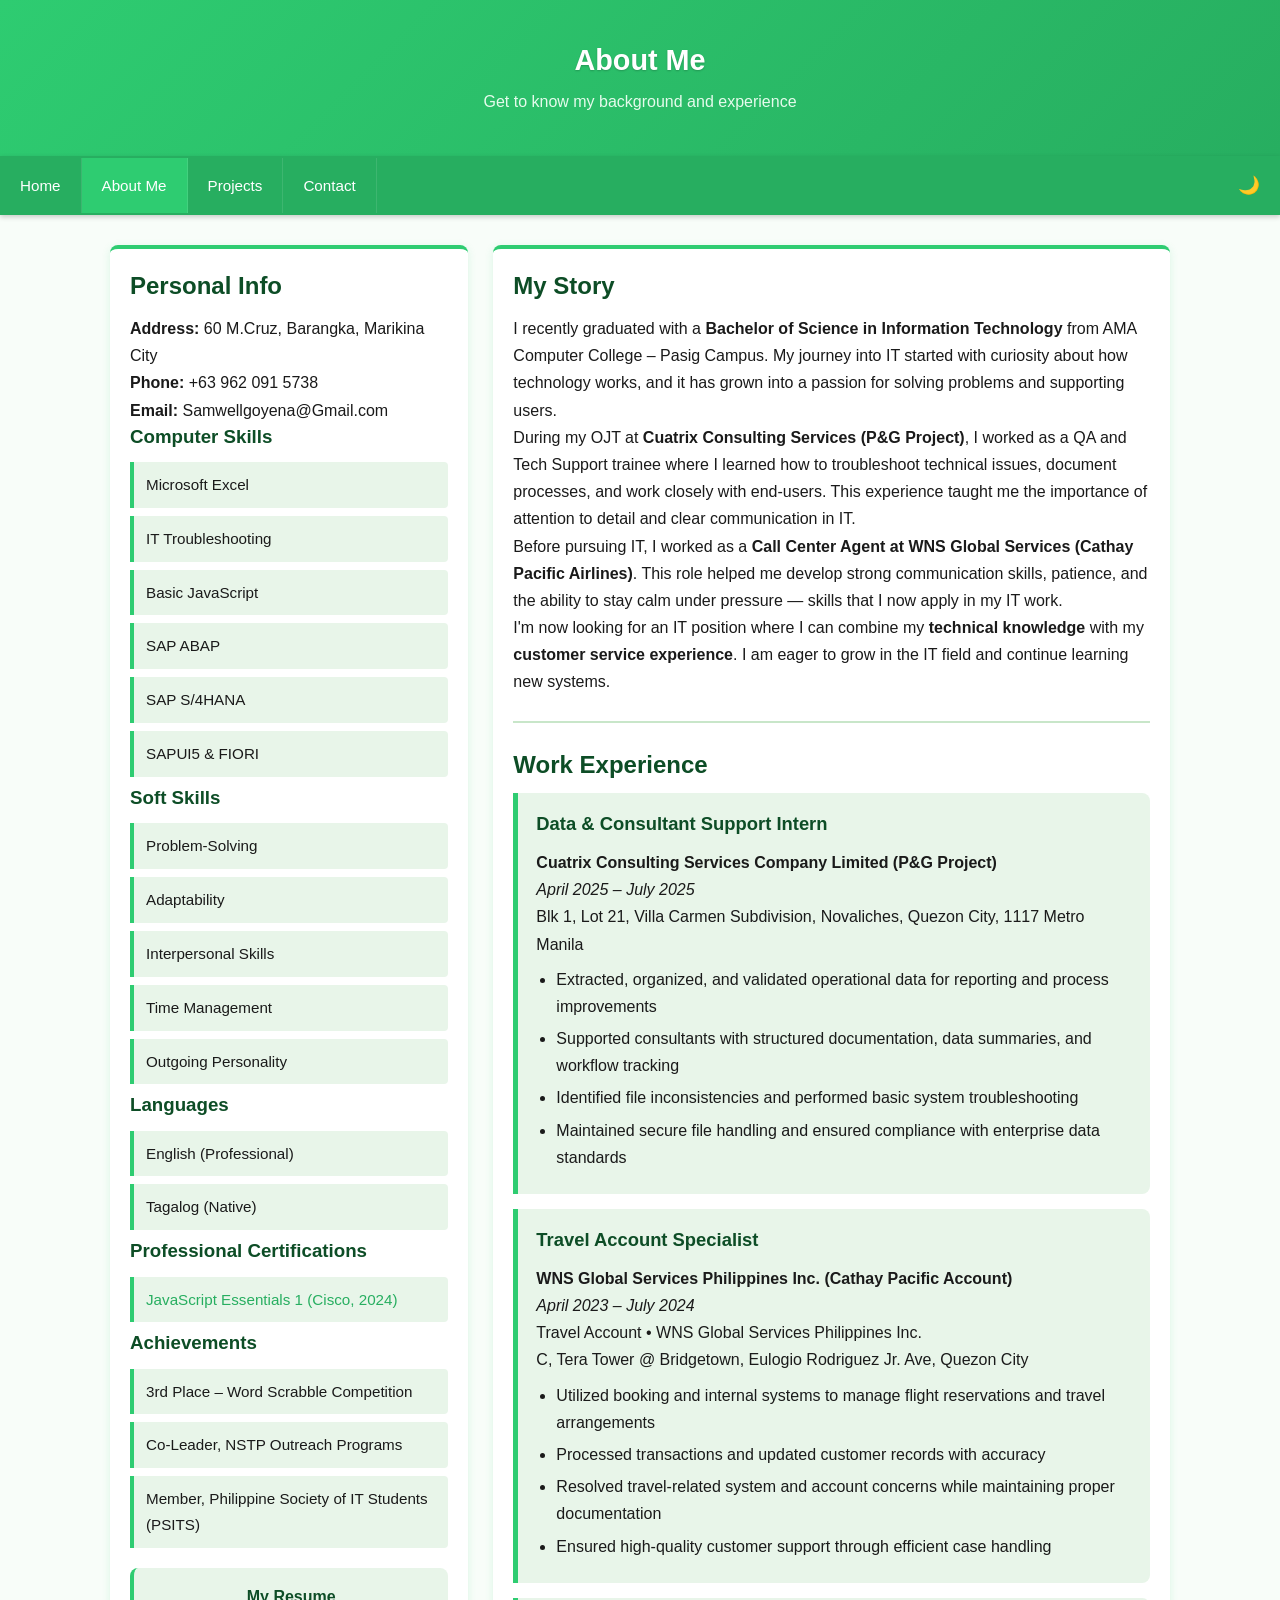
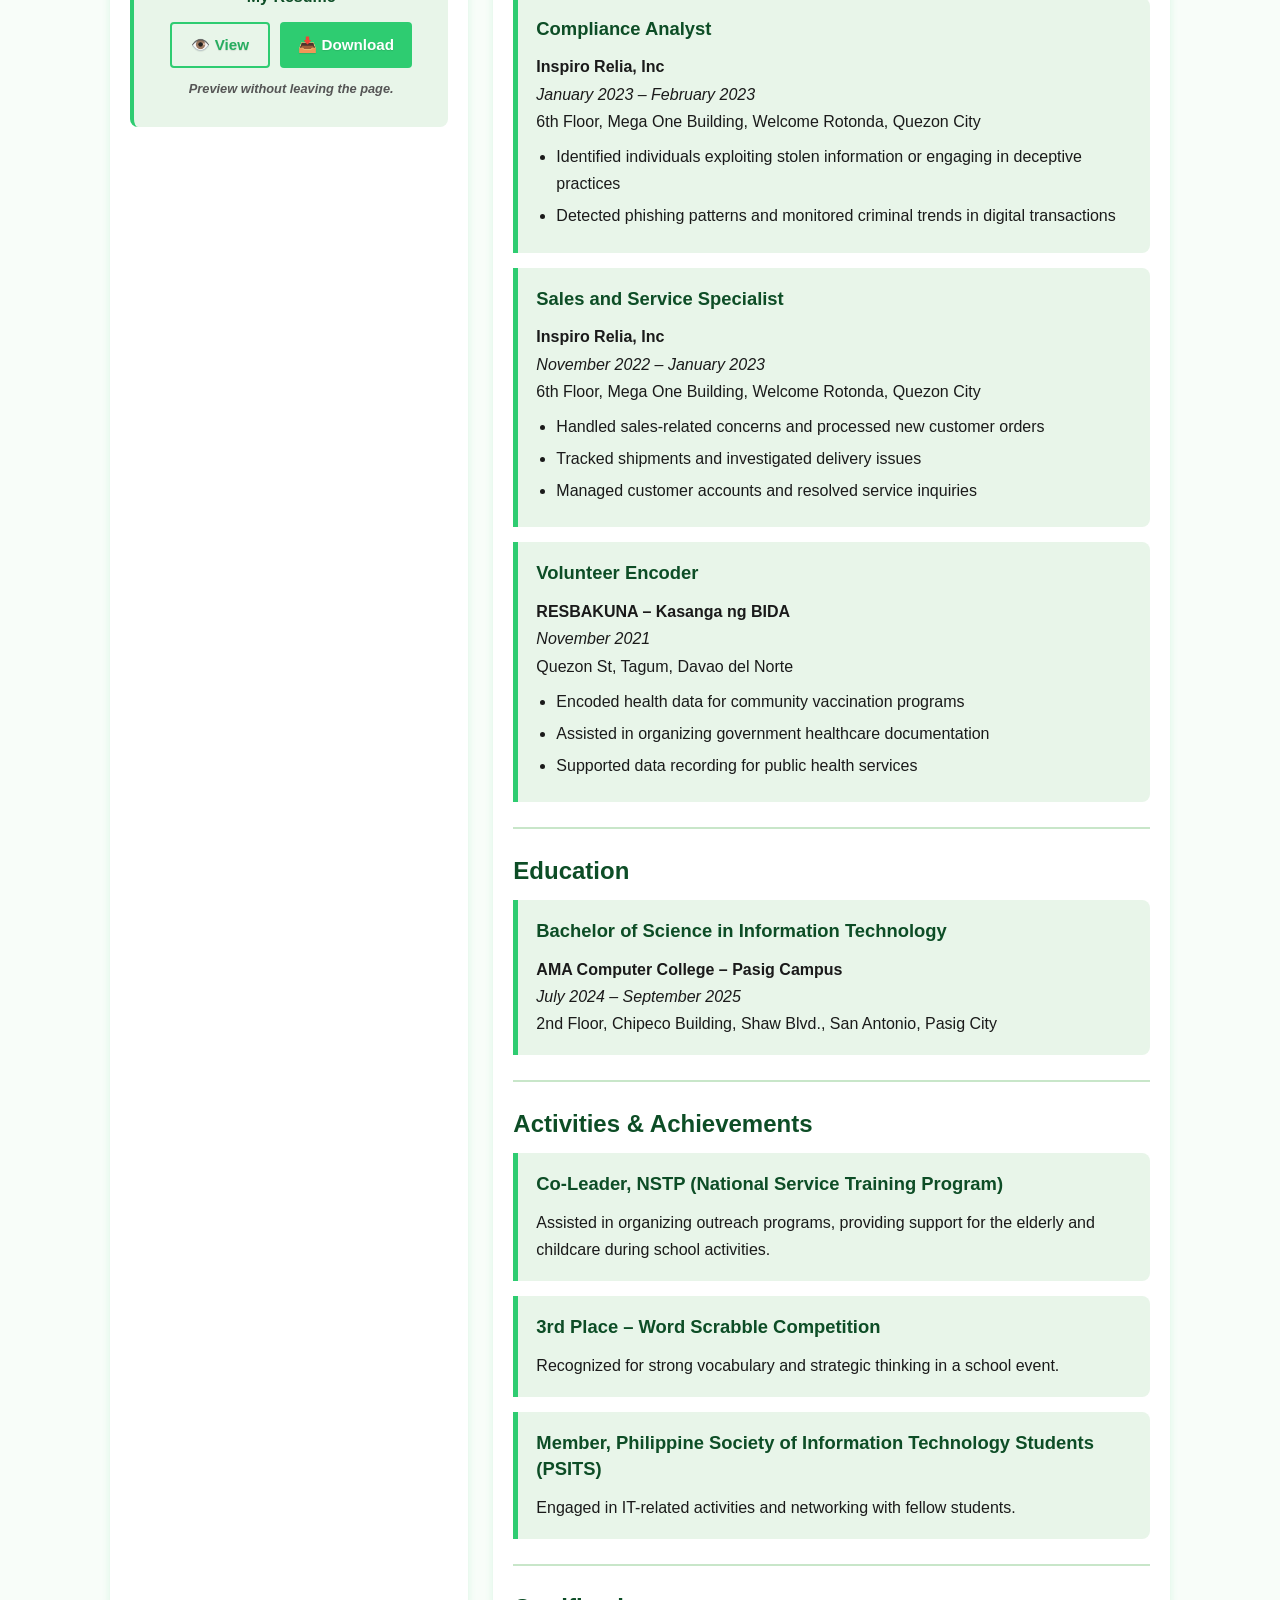
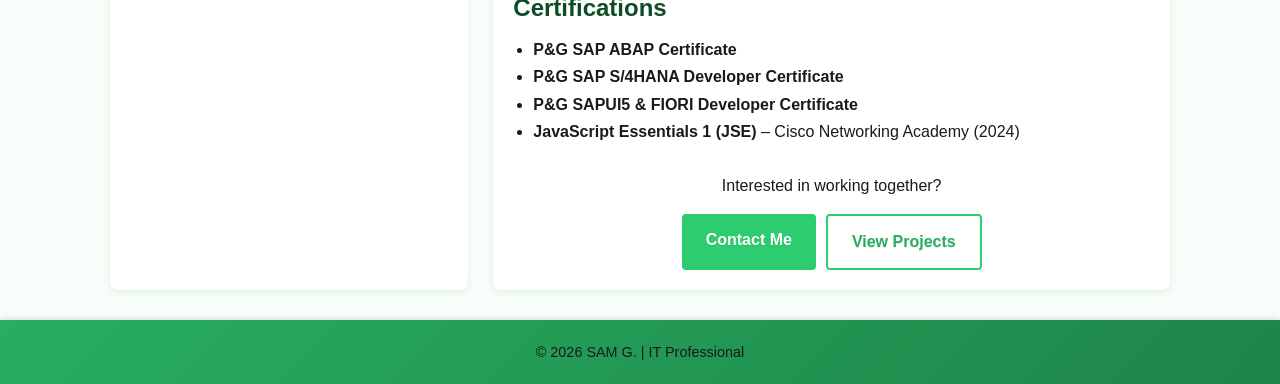
<file: about_me.html>
<!DOCTYPE html>
<html lang="en">
<head>
    <meta charset="UTF-8">
    <meta name="viewport" content="width=device-width, initial-scale=1.0">
    <title>About Me - SAM G.</title>
    <link rel="stylesheet" href="css/style.css">
    <link rel="icon" type="image/x-icon" href="images/icon/JJK.ico">
</head>
<body>
    <!-- Scroll to Top Button -->
    <button onclick="topFunction()" id="myBtn" title="Go to top">↑</button>

    <!-- Header -->
    <div class="header">
        <h1>About Me</h1>
        <p>Get to know my background and experience</p>
    </div>

    <!-- Navigation -->
    <div class="navbar">
        <a href="index.html">Home</a>
        <a href="about_me.html" class="active">About Me</a>
        <a href="project_me.html">Projects</a>
        <a href="contact_me.html">Contact</a>
        <a href="#" onclick="toggleDarkMode()" class="dark-toggle" style="cursor:pointer; margin-left:auto;">🌙</a>
    </div>

    <!-- Main Layout -->
    <div class="row">
        <!-- Sidebar -->
        <div class="side">
            <h2>Personal Info</h2>
            <p><strong>Address:</strong> 60 M.Cruz, Barangka, Marikina City</p>
            <p><strong>Phone:</strong> +63 962 091 5738</p>
            <p><strong>Email:</strong> Samwellgoyena@Gmail.com</p>

            <h3>Computer Skills</h3>
            <ul>
                <li>Microsoft Excel</li>
                <li>IT Troubleshooting</li>
                <li>Basic JavaScript</li>
                <li>SAP ABAP</li>
                <li>SAP S/4HANA</li>
                <li>SAPUI5 & FIORI</li>
            </ul>

            <h3>Soft Skills</h3>
            <ul>
                <li>Problem-Solving</li>
                <li>Adaptability</li>
                <li>Interpersonal Skills</li>
                <li>Time Management</li>
                <li>Outgoing Personality</li>
            </ul>

            <h3>Languages</h3>
            <ul>
                <li>English (Professional)</li>
                <li>Tagalog (Native)</li>
            </ul>

            <!-- Professional Certifications -->
            <h3>Professional Certifications</h3>
            <ul>
                <li>
                    <a href="assets/certificates/JSE-Cert.pdf" target="_blank" class="cert-link">
                        JavaScript Essentials 1 (Cisco, 2024)
                    </a>
                </li>
            </ul>

            <!-- Achievements -->
            <h3>Achievements</h3>
            <ul>
                <li>3rd Place – Word Scrabble Competition</li>
                <li>Co-Leader, NSTP Outreach Programs</li>
                <li>Member, Philippine Society of IT Students (PSITS)</li>
            </ul>

            <!-- Resume Section -->
            <div class="resume-section">
                <p>My Resume</p>
                <div class="resume-buttons">
                    <button onclick="openResumeModal()" class="btn btn-outline">👁️ View</button>
                    <a href="assets/Resume-Goyena.pdf" download="Samantha-Goyena-IT-Resume.pdf" class="btn">📥 Download</a>
                </div>
                <p class="file-info"><em>Preview without leaving the page.</em></p>
            </div>
        </div>
        <!-- END Sidebar -->

        <!-- Main Content -->
        <div class="main">
            <h2>My Story</h2>
            <p>I recently graduated with a <strong>Bachelor of Science in Information Technology</strong> from AMA Computer College – Pasig Campus. My journey into IT started with curiosity about how technology works, and it has grown into a passion for solving problems and supporting users.</p>
            <p>During my OJT at <strong>Cuatrix Consulting Services (P&G Project)</strong>, I worked as a QA and Tech Support trainee where I learned how to troubleshoot technical issues, document processes, and work closely with end-users. This experience taught me the importance of attention to detail and clear communication in IT.</p>
            <p>Before pursuing IT, I worked as a <strong>Call Center Agent at WNS Global Services (Cathay Pacific Airlines)</strong>. This role helped me develop strong communication skills, patience, and the ability to stay calm under pressure — skills that I now apply in my IT work.</p>
            <p>I'm now looking for an IT position where I can combine my <strong>technical knowledge</strong> with my <strong>customer service experience</strong>. I am eager to grow in the IT field and continue learning new systems.</p>
            <hr>

            <h2>Work Experience</h2>

            <div class="experience-item">
                <h3>Data & Consultant Support Intern</h3>
                <p><strong>Cuatrix Consulting Services Company Limited (P&G Project)</strong></p>
                <p><em>April 2025 – July 2025</em><br>
                Blk 1, Lot 21, Villa Carmen Subdivision, Novaliches, Quezon City, 1117 Metro Manila</p>
                <ul>
                    <li>Extracted, organized, and validated operational data for reporting and process improvements</li>
                    <li>Supported consultants with structured documentation, data summaries, and workflow tracking</li>
                    <li>Identified file inconsistencies and performed basic system troubleshooting</li>
                    <li>Maintained secure file handling and ensured compliance with enterprise data standards</li>
                </ul>
            </div>

            <div class="experience-item">
                <h3>Travel Account Specialist</h3>
                <p><strong>WNS Global Services Philippines Inc. (Cathay Pacific Account)</strong></p>
                <p><em>April 2023 – July 2024</em><br>
                Travel Account • WNS Global Services Philippines Inc.<br>
                C, Tera Tower @ Bridgetown, Eulogio Rodriguez Jr. Ave, Quezon City</p>
                <ul>
                    <li>Utilized booking and internal systems to manage flight reservations and travel arrangements</li>
                    <li>Processed transactions and updated customer records with accuracy</li>
                    <li>Resolved travel-related system and account concerns while maintaining proper documentation</li>
                    <li>Ensured high-quality customer support through efficient case handling</li>
                </ul>
            </div>

            <div class="experience-item">
                <h3>Compliance Analyst</h3>
                <p><strong>Inspiro Relia, Inc</strong></p>
                <p><em>January 2023 – February 2023</em><br>
                6th Floor, Mega One Building, Welcome Rotonda, Quezon City</p>
                <ul>
                    <li>Identified individuals exploiting stolen information or engaging in deceptive practices</li>
                    <li>Detected phishing patterns and monitored criminal trends in digital transactions</li>
                </ul>
            </div>

            <div class="experience-item">
                <h3>Sales and Service Specialist</h3>
                <p><strong>Inspiro Relia, Inc</strong></p>
                <p><em>November 2022 – January 2023</em><br>
                6th Floor, Mega One Building, Welcome Rotonda, Quezon City</p>
                <ul>
                    <li>Handled sales-related concerns and processed new customer orders</li>
                    <li>Tracked shipments and investigated delivery issues</li>
                    <li>Managed customer accounts and resolved service inquiries</li>
                </ul>
            </div>

            <div class="experience-item">
                <h3>Volunteer Encoder</h3>
                <p><strong>RESBAKUNA – Kasanga ng BIDA</strong></p>
                <p><em>November 2021</em><br>
                Quezon St, Tagum, Davao del Norte</p>
                <ul>
                    <li>Encoded health data for community vaccination programs</li>
                    <li>Assisted in organizing government healthcare documentation</li>
                    <li>Supported data recording for public health services</li>
                </ul>
            </div>

            <hr>

            <h2>Education</h2>
            <div class="experience-item">
                <h3>Bachelor of Science in Information Technology</h3>
                <p><strong>AMA Computer College – Pasig Campus</strong></p>
                <p><em>July 2024 – September 2025</em></p>
                <p>2nd Floor, Chipeco Building, Shaw Blvd., San Antonio, Pasig City</p>
            </div>
            <hr>

            <h2>Activities & Achievements</h2>
            <div class="experience-item">
                <h3>Co-Leader, NSTP (National Service Training Program)</h3>
                <p>Assisted in organizing outreach programs, providing support for the elderly and childcare during school activities.</p>
            </div>
            <div class="experience-item">
                <h3>3rd Place – Word Scrabble Competition</h3>
                <p>Recognized for strong vocabulary and strategic thinking in a school event.</p>
            </div>
            <div class="experience-item">
                <h3>Member, Philippine Society of Information Technology Students (PSITS)</h3>
                <p>Engaged in IT-related activities and networking with fellow students.</p>
            </div>
            <hr>

            <h2>Certifications</h2>
            <ul style="list-style: disc; margin-left: 20px;">
                <li><strong>P&G SAP ABAP Certificate</strong></li>
                <li><strong>P&G SAP S/4HANA Developer Certificate</strong></li>
                <li><strong>P&G SAPUI5 & FIORI Developer Certificate</strong></li>
                <li><strong>JavaScript Essentials 1 (JSE)</strong> – Cisco Networking Academy (2024)</li>
            </ul>
            <br>

            <!-- Call to Action -->
            <div style="text-align: center;">
                <p>Interested in working together?</p>
                <div style="margin-top: 15px; display:flex; gap:10px; justify-content:center; flex-wrap:wrap;">
                    <a href="contact_me.html" class="btn">Contact Me</a>
                    <!-- FIXED: Use btn-outline for readable color -->
                    <a href="project_me.html" class="btn btn-outline">View Projects</a>
                </div>
            </div>
        </div>
        <!-- END Main Content -->
    </div>
    <!-- END .row -->

    <!-- Footer -->
    <div class="footer">
        <p>&copy; 2026 SAM G. | IT Professional</p>
    </div>

    <!-- ✅ RESUME MODAL (Placed HERE - at end of body, BEFORE script) -->
    <div id="resumeModal" class="modal-overlay" style="display: none;">
        <div class="modal-content" style="max-width: 900px; padding: 20px;">
            <span class="close-modal" onclick="closeResumeModal()">&times;</span>
            <h3 style="text-align: center; margin-bottom: 15px;">📄 My Resume</h3>
            <div style="text-align: center;">
                <img src="images/Resume_Preview.jpg" alt="Resume Preview" 
                     style="max-width: 100%; height: auto; border-radius: 8px; box-shadow: 0 4px 12px rgba(0,0,0,0.15);">
            </div>
            <div style="text-align: center; margin-top: 20px;">
                <a href="assets/Resume-Goyena.pdf" download="Samantha-Goyena-IT-Resume.pdf" class="btn">📥 Download Full PDF</a>
            </div>
            <p style="text-align: center; font-size: 0.85rem; color: var(--text-muted); margin-top: 15px;">
                Click X or outside to close
            </p>
        </div>
    </div>

    <script src="js/script.js"></script>
</body>
</html>
</file>
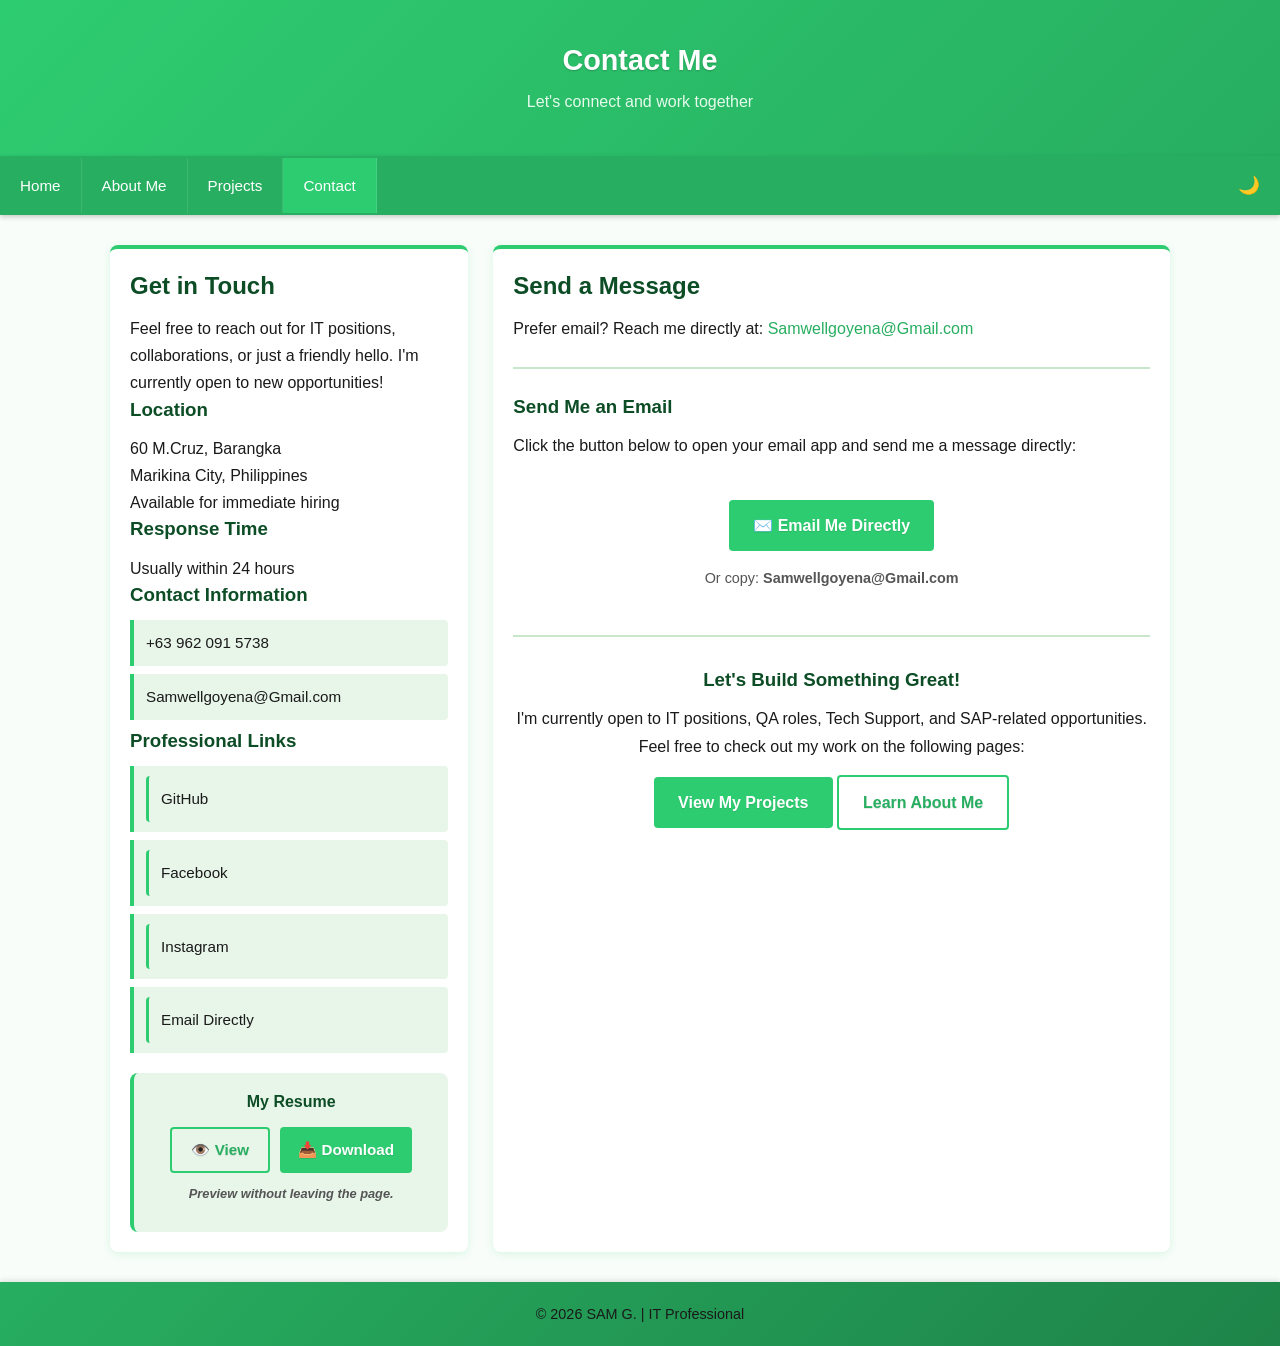
<file: contact_me.html>
<!DOCTYPE html>
<html lang="en">
<head>
    <meta charset="UTF-8">
    <meta name="viewport" content="width=device-width, initial-scale=1.0">
    <title>Contact - SAM G.</title>
    <link rel="stylesheet" href="css/style.css">
    <link rel="icon" type="image/x-icon" href="images/icon/JJK.ico">
</head>
<body>

    <!-- Scroll to Top Button -->
    <button onclick="topFunction()" id="myBtn" title="Go to top">↑</button>

    <!-- Header -->
    <div class="header">
        <h1>Contact Me</h1>
        <p>Let's connect and work together</p>
    </div>

    <!-- Navigation -->
    <div class="navbar">
        <a href="index.html">Home</a>
        <a href="about_me.html">About Me</a>
        <a href="project_me.html">Projects</a>
        <a href="contact_me.html" class="active">Contact</a>
        <a href="#" onclick="toggleDarkMode()" class="dark-toggle" style="cursor:pointer; margin-left:auto;">🌙</a>
    </div>

    <!-- Main Layout -->
    <div class="row">
        <!-- Sidebar -->
        <div class="side">
            <h2>Get in Touch</h2>
            <p>Feel free to reach out for IT positions, collaborations, or just a friendly hello. I'm currently open to new opportunities!</p>
            
            <h3>Location</h3>
            <p>60 M.Cruz, Barangka</p>
            <p>Marikina City, Philippines</p>
            <p>Available for immediate hiring</p>
            
            <h3>Response Time</h3>
            <p>Usually within 24 hours</p>
            
            <h3>Contact Information</h3>
            <ul>
                <li>+63 962 091 5738</li>
                <li>Samwellgoyena@Gmail.com</li>
            </ul>

            <h3>Professional Links</h3>
            <ul class="social-links">
                <li><a href="https://github.com/Gosille" target="_blank">GitHub</a></li>
                <li><a href="https://www.facebook.com/share/1AXnT1t5xv/" target="_blank">Facebook</a></li>
                <li><a href="https://www.instagram.com/jomangoy?igsh=MXZ5N3lxYmVjenVnNQ==" target="_blank">Instagram</a></li>
                <li><a href="mailto:Samwellgoyena@Gmail.com">Email Directly</a></li>
            </ul>

            <!-- Resume Section -->
            <div class="resume-section">
                <p>My Resume</p>
                <div class="resume-buttons">
                    <button onclick="openResumeModal()" class="btn btn-outline">👁️ View</button>
                    <a href="assets/Resume-Goyena.pdf" download="Samantha-Goyena-IT-Resume.pdf" class="btn">📥 Download</a>
                </div>
                <p class="file-info"><em>Preview without leaving the page.</em></p>
            </div>
        </div>

        <!-- Main Content -->
        <div class="main">
            <h2>Send a Message</h2>
            <p>Prefer email? Reach me directly at: <strong><a href="mailto:Samwellgoyena@Gmail.com">Samwellgoyena@Gmail.com</a></strong></p>
            
            <hr>
            
            <!-- Simple Mailto Email Button -->
            <h3>Send Me an Email</h3>
            <p style="margin-bottom: 20px;">Click the button below to open your email app and send me a message directly:</p>
            
            <div style="text-align:center; padding:20px 0;">
                <a href="mailto:Samwellgoyena@Gmail.com?subject=Portfolio Inquiry&body=Hi Sam,%0D%0A%0D%0AI'd like to discuss..." 
                   class="btn" 
                   style="display:inline-block;">
                    ✉️ Email Me Directly
                </a>
                <p style="font-size:0.9rem; color:var(--text-muted); margin-top:15px;">
                    Or copy: <strong>Samwellgoyena@Gmail.com</strong>
                </p>
            </div>
            
            <hr>

            <!-- Call to Action -->
            <div style="text-align: center; margin-top: 30px;">
                <h3>Let's Build Something Great!</h3>
                <p>I'm currently open to IT positions, QA roles, Tech Support, and SAP-related opportunities.</p>
                <p>Feel free to check out my work on the following pages:</p>
                <div style="margin-top: 15px;">
                    <a href="project_me.html" class="btn">View My Projects</a>
                    <a href="about_me.html" class="btn btn-outline">Learn About Me</a>
                </div>
            </div>
        </div>
    </div>

    <!-- Footer -->
    <div class="footer">
        <p>&copy; 2026 SAM G. | IT Professional</p>
    </div>

    <!-- ✅ RESUME MODAL (Placed HERE - at end of body, BEFORE script tag) -->
    <div id="resumeModal" class="modal-overlay" style="display: none;">
        <div class="modal-content" style="max-width: 900px; padding: 20px;">
            <span class="close-modal" onclick="closeResumeModal()">&times;</span>
            <h3 style="text-align: center; margin-bottom: 15px;">📄 My Resume</h3>
            <div style="text-align: center;">
                <img src="images/Resume_Preview.jpg" alt="Resume Preview" 
                     style="max-width: 100%; height: auto; border-radius: 8px; box-shadow: 0 4px 12px rgba(0,0,0,0.15);">
            </div>
            <div style="text-align: center; margin-top: 20px;">
                <a href="assets/Resume-Goyena.pdf" download="Samantha-Goyena-IT-Resume.pdf" class="btn">📥 Download Full PDF</a>
            </div>
            <p style="text-align: center; font-size: 0.85rem; color: var(--text-muted); margin-top: 15px;">
                Click X or outside to close
            </p>
        </div>
    </div>

    <script src="js/script.js"></script>
</body>
</html>
</file>
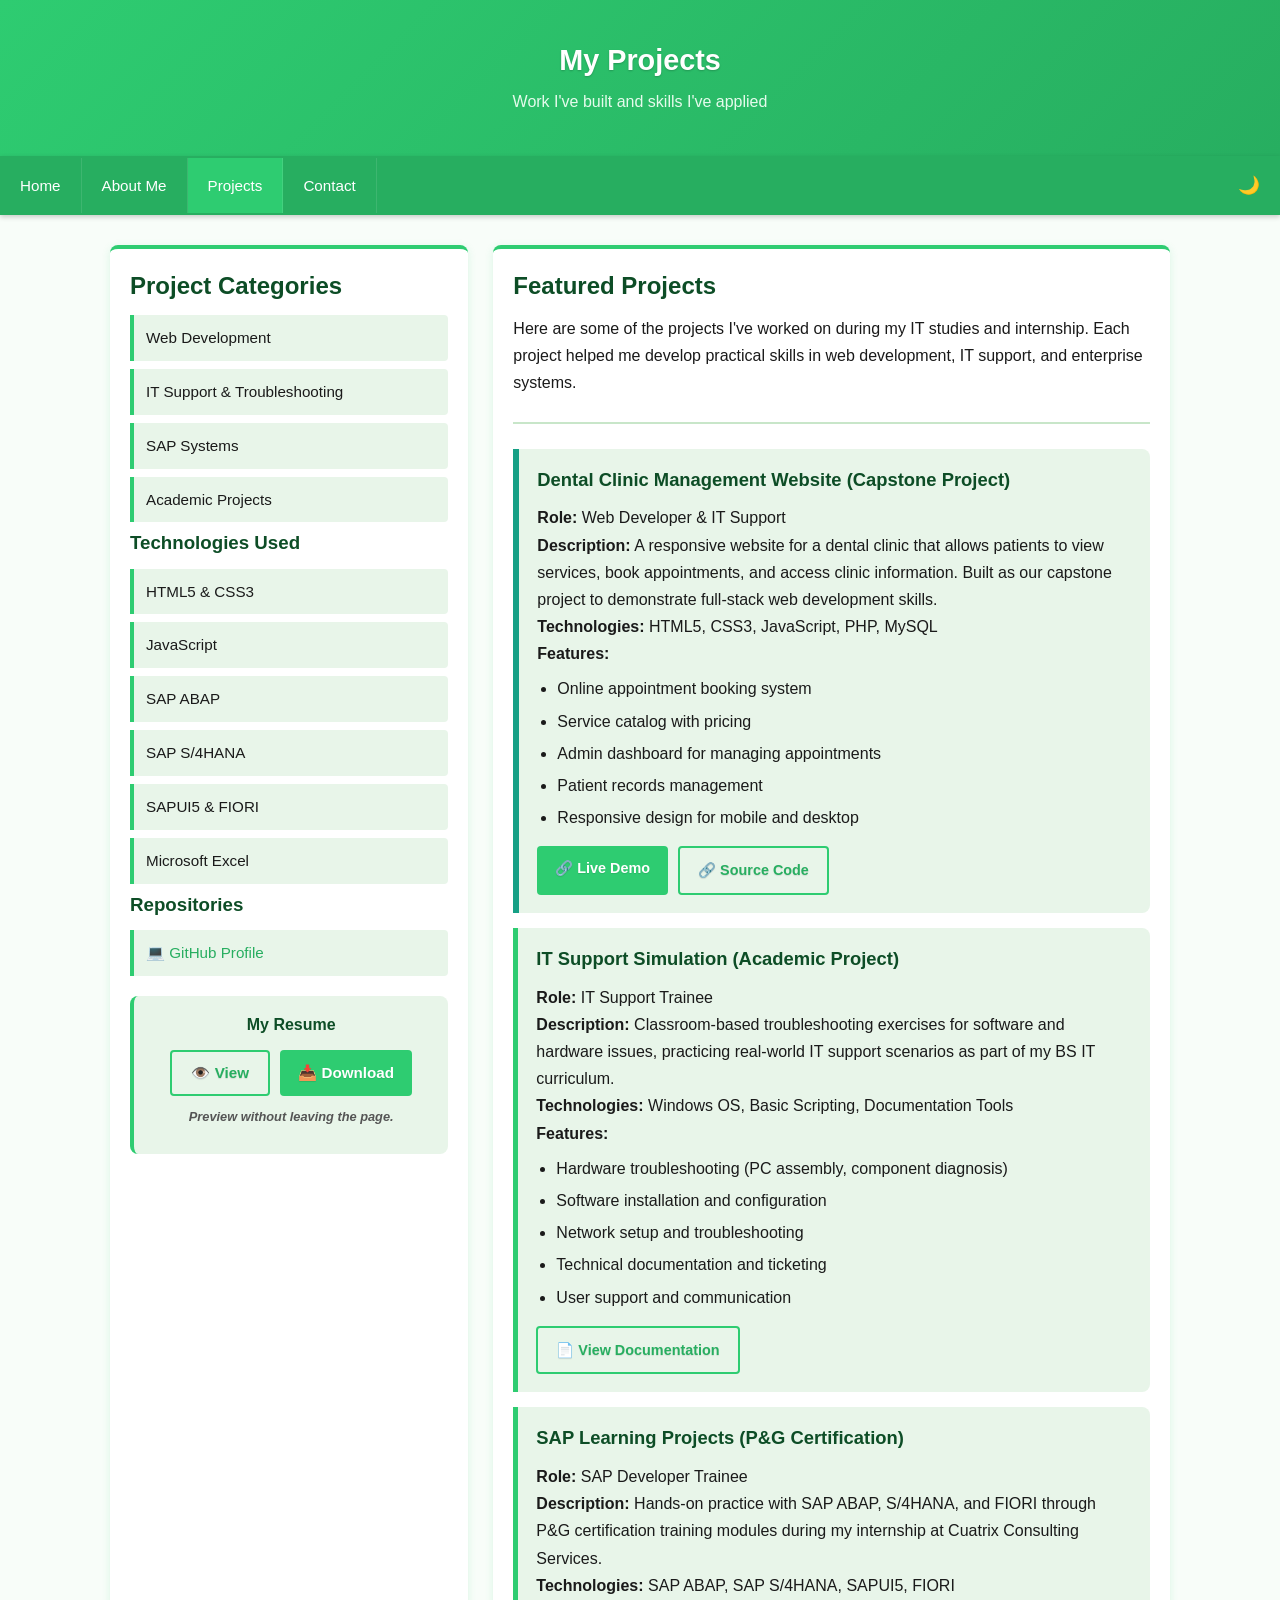
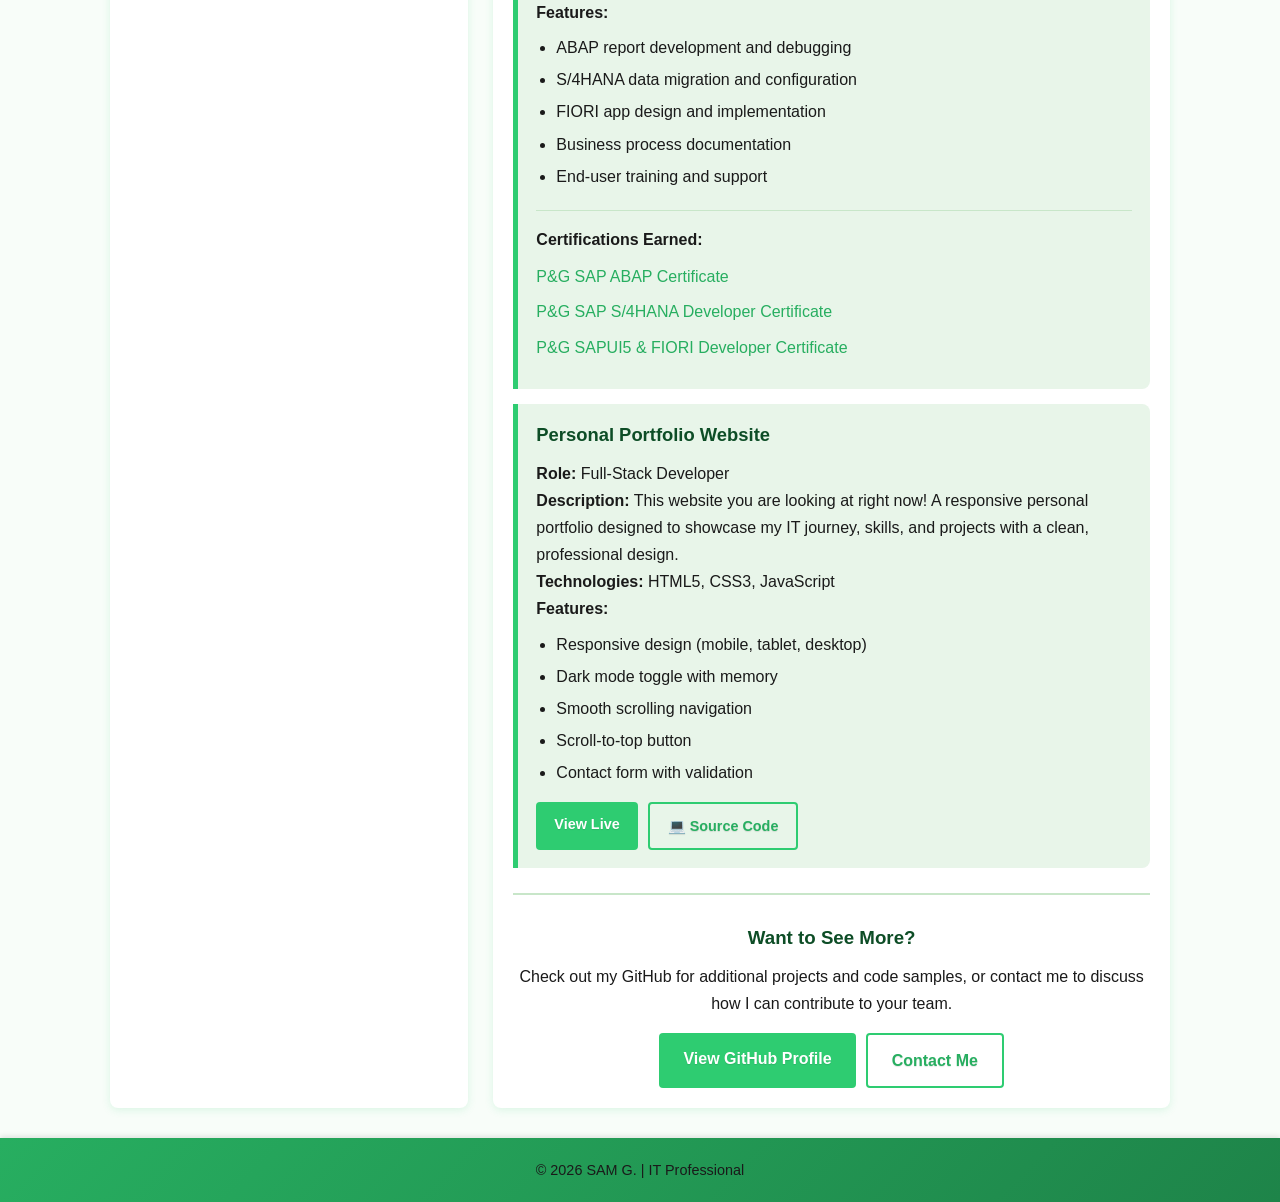
<file: project_me.html>
<!DOCTYPE html>
<html lang="en">
<head>
    <meta charset="UTF-8">
    <meta name="viewport" content="width=device-width, initial-scale=1.0">
    <title>Projects - SAM G.</title>
    <link rel="stylesheet" href="css/style.css">
    <link rel="icon" type="image/x-icon" href="images/icon/JJK.ico">
</head>
<body>
    <!-- Scroll to Top Button -->
    <button onclick="topFunction()" id="myBtn" title="Go to top">↑</button>

    <!-- Header -->
    <div class="header">
        <h1>My Projects</h1>
        <p>Work I've built and skills I've applied</p>
    </div>

    <!-- Navigation -->
    <div class="navbar">
        <a href="index.html">Home</a>
        <a href="about_me.html">About Me</a>
        <a href="project_me.html" class="active">Projects</a>
        <a href="contact_me.html">Contact</a>
        <a href="#" onclick="toggleDarkMode()" class="dark-toggle" style="cursor:pointer; margin-left:auto;">🌙</a>
    </div>

    <!-- Main Layout -->
    <div class="row">
        <!-- Sidebar -->
        <div class="side">
            <h2>Project Categories</h2>
            <ul>
                <li>Web Development</li>
                <li>IT Support & Troubleshooting</li>
                <li>SAP Systems</li>
                <li>Academic Projects</li>
            </ul>

            <h3>Technologies Used</h3>
            <ul>
                <li>HTML5 & CSS3</li>
                <li>JavaScript</li>
                <li>SAP ABAP</li>
                <li>SAP S/4HANA</li>
                <li>SAPUI5 & FIORI</li>
                <li>Microsoft Excel</li>
            </ul>

            <h3>Repositories</h3>
            <ul>
                <li><a href="https://github.com/Gosille" target="_blank">💻 GitHub Profile</a></li>
            </ul>

            <!-- Resume Section (FIXED: Simple buttons, modal code at bottom) -->
            <div class="resume-section">
                <p>My Resume</p>
                <div class="resume-buttons">
                    <button onclick="openResumeModal()" class="btn btn-outline">👁️ View</button>
                    <a href="assets/Resume-Goyena.pdf" download="Samantha-Goyena-IT-Resume.pdf" class="btn">📥 Download</a>
                </div>
                <p class="file-info"><em>Preview without leaving the page.</em></p>
            </div>
        </div>

        <!-- Main Content -->
        <div class="main">
            <h2>Featured Projects</h2>
            <p>Here are some of the projects I've worked on during my IT studies and internship. Each project helped me develop practical skills in web development, IT support, and enterprise systems.</p>
            <hr>

            <!-- CAPSTONE PROJECT -->
            <div class="project-card" style="border-left-width: 6px; border-left-color: #16a085;">
                <h3>Dental Clinic Management Website (Capstone Project)</h3>
                <p><strong>Role:</strong> Web Developer & IT Support</p>
                <p><strong>Description:</strong> A responsive website for a dental clinic that allows patients to view services, book appointments, and access clinic information. Built as our capstone project to demonstrate full-stack web development skills.</p>
                <p><strong>Technologies:</strong> HTML5, CSS3, JavaScript, PHP, MySQL</p>
                <p><strong>Features:</strong></p>
                <ul style="margin-left: 20px; margin-top: 8px;">
                    <li>Online appointment booking system</li>
                    <li>Service catalog with pricing</li>
                    <li>Admin dashboard for managing appointments</li>
                    <li>Patient records management</li>
                    <li>Responsive design for mobile and desktop</li>
                </ul>
                <div class="project-links" style="margin-top: 15px; display:flex; gap:10px; flex-wrap:wrap;">
                    <a href="https://github.com/GottenTillWeMadeIt/DC_AppointmentWeb.git" class="btn" target="_blank">🔗 Live Demo</a>
                    <a href="https://www.trickcode.in/" class="btn btn-outline" target="_blank">🔗 Source Code</a>
                </div>
            </div>

            <!-- IT SUPPORT SIMULATION -->
            <div class="project-card">
                <h3>IT Support Simulation (Academic Project)</h3>
                <p><strong>Role:</strong> IT Support Trainee</p>
                <p><strong>Description:</strong> Classroom-based troubleshooting exercises for software and hardware issues, practicing real-world IT support scenarios as part of my BS IT curriculum.</p>
                <p><strong>Technologies:</strong> Windows OS, Basic Scripting, Documentation Tools</p>
                <p><strong>Features:</strong></p>
                <ul style="margin-left: 20px; margin-top: 8px;">
                    <li>Hardware troubleshooting (PC assembly, component diagnosis)</li>
                    <li>Software installation and configuration</li>
                    <li>Network setup and troubleshooting</li>
                    <li>Technical documentation and ticketing</li>
                    <li>User support and communication</li>
                </ul>
                <div class="project-links" style="margin-top: 15px;">
                    <a href="assets/Documents/ACTIVITY-OVERVIEW.docx" class="btn btn-outline" target="_blank">📄 View Documentation</a>
                </div>
            </div>

            <!-- SAP LEARNING PROJECTS -->
            <div class="project-card">
                <h3>SAP Learning Projects (P&G Certification)</h3>
                <p><strong>Role:</strong> SAP Developer Trainee</p>
                <p><strong>Description:</strong> Hands-on practice with SAP ABAP, S/4HANA, and FIORI through P&G certification training modules during my internship at Cuatrix Consulting Services.</p>
                <p><strong>Technologies:</strong> SAP ABAP, SAP S/4HANA, SAPUI5, FIORI</p>
                <p><strong>Features:</strong></p>
                <ul style="margin-left: 20px; margin-top: 8px;">
                    <li>ABAP report development and debugging</li>
                    <li>S/4HANA data migration and configuration</li>
                    <li>FIORI app design and implementation</li>
                    <li>Business process documentation</li>
                    <li>End-user training and support</li>
                </ul>
                
                <!-- SAP Certifications -->
                <div class="project-certs" style="margin-top: 20px; padding-top: 15px; border-top: 1px solid #c8e6c9;">
                    <p><strong>Certifications Earned:</strong></p>
                    <ul class="cert-list" style="list-style: none; padding: 0; margin: 10px 0;">
                        <li style="margin: 8px 0;">
                            <a href="assets/Certificates/P&G-SAP-ABAP.pdf" target="_blank" class="cert-link">P&G SAP ABAP Certificate</a>
                        </li>
                        <li style="margin: 8px 0;">
                            <a href="assets/Certificates/P&G-SAP-S4HANA.pdf" target="_blank" class="cert-link">P&G SAP S/4HANA Developer Certificate</a>
                        </li>
                        <li style="margin: 8px 0;">
                            <a href="assets/Certificates/P&G-SAP5-Fiori.pdf" target="_blank" class="cert-link">P&G SAPUI5 & FIORI Developer Certificate</a>
                        </li>
                    </ul>
                </div>
            </div>

            <!-- PERSONAL PORTFOLIO WEBSITE -->
            <div class="project-card">
                <h3>Personal Portfolio Website</h3>
                <p><strong>Role:</strong> Full-Stack Developer</p>
                <p><strong>Description:</strong> This website you are looking at right now! A responsive personal portfolio designed to showcase my IT journey, skills, and projects with a clean, professional design.</p>
                <p><strong>Technologies:</strong> HTML5, CSS3, JavaScript</p>
                <p><strong>Features:</strong></p>
                <ul style="margin-left: 20px; margin-top: 8px;">
                    <li>Responsive design (mobile, tablet, desktop)</li>
                    <li>Dark mode toggle with memory</li>
                    <li>Smooth scrolling navigation</li>
                    <li>Scroll-to-top button</li>
                    <li>Contact form with validation</li>
                </ul>
                <div class="project-links" style="margin-top: 15px; display:flex; gap:10px; flex-wrap:wrap;">
                    <a href="https://sites.google.com/view/hiimsam-aspiringitdeveloper/home" class="btn">View Live</a>
                    <a href="https://myport.port.ac.uk/my-course/careers-support/career-essentials/cvs-and-cover-letters/portfolio-guide" class="btn btn-outline" target="_blank">💻 Source Code</a>
                </div>
            </div>

            <hr>

            <!-- Call to Action -->
            <div style="text-align: center; margin-top: 30px;">
                <h3>Want to See More?</h3>
                <p>Check out my GitHub for additional projects and code samples, or contact me to discuss how I can contribute to your team.</p>
                <div style="margin-top: 15px; display:flex; gap:10px; justify-content:center; flex-wrap:wrap;">
                    <a href="https://github.com/Gosille" class="btn" target="_blank">View GitHub Profile</a>
                    <a href="contact_me.html" class="btn btn-outline">Contact Me</a>
                </div>
            </div>
        </div>
    </div>

    <!-- Footer -->
    <div class="footer">
        <p>&copy; 2026 SAM G. | IT Professional</p>
    </div>

    <!-- ✅ RESUME MODAL (Placed HERE - at end of body, NOT inside sidebar) -->
    <div id="resumeModal" class="modal-overlay" style="display: none;">
        <div class="modal-content" style="max-width: 900px; padding: 20px;">
            <span class="close-modal" onclick="closeResumeModal()">&times;</span>
            <h3 style="text-align: center; margin-bottom: 15px;">📄 My Resume</h3>
            <div style="text-align: center;">
                <img src="images/Resume_Preview.jpg" alt="Resume Preview" 
                     style="max-width: 100%; height: auto; border-radius: 8px; box-shadow: 0 4px 12px rgba(0,0,0,0.15);">
            </div>
            <div style="text-align: center; margin-top: 20px;">
                <a href="assets/Resume-Goyena.pdf" download="Samantha-Goyena-IT-Resume.pdf" class="btn">📥 Download Full PDF</a>
            </div>
            <p style="text-align: center; font-size: 0.85rem; color: var(--text-muted); margin-top: 15px;">
                Click X or outside to close
            </p>
        </div>
    </div>

    <script src="js/script.js"></script>

    <!-- Resume Modal (place before </body>) -->
<div id="resumeModal" class="modal-overlay" style="display: none;">
    ... (modal content) ...
</div>

</body>
</html>
</file>
<file: css/style.css>
/* ===== SIMPLE VARIABLES (Assassin Green Theme) ===== */
:root {
    /* Primary Colors */
    --primary: #2ecc71;
    --primary-dark: #27ae60;
    --primary-darker: #1e8449;
    
    /* Backgrounds */
    --bg-light: #f8fdf9;
    --bg-card: #ffffff;
    --bg-soft: #e8f5e9;
    
    /* Text - High Contrast */
    --text-main: #1a1a1a;
    --text-heading: #0d4d26;
    --text-muted: #555555;
    
    /* UI */
    --border: #c8e6c9;
    --shadow: 0 2px 8px rgba(46, 204, 113, 0.15);
    --radius: 8px;
}

/* Dark Mode */
body.dark-mode {
    --primary: #4ade80;
    --primary-dark: #22c55e;
    --primary-darker: #16a34a;
    --bg-light: #0f1f14;
    --bg-card: #1a2f22;
    --bg-soft: #143d27;
    --text-main: #f0f9f1;
    --text-heading: #86efac;
    --text-muted: #a7c4b0;
    --border: #2d5a42;
    --shadow: 0 2px 8px rgba(0, 0, 0, 0.4);
}

/* ===== BASE ===== */
* { box-sizing: border-box; margin: 0; padding: 0; }

body {
    font-family: 'Segoe UI', Tahoma, sans-serif;
    background: var(--bg-light);
    color: var(--text-main);
    line-height: 1.7;
    font-size: 1rem;
    display: flex;
    flex-direction: column;
    min-height: 100vh;
    transition: background 0.3s, color 0.3s;
}

a { color: var(--primary-dark); text-decoration: none; transition: 0.2s; font-weight: 500; }
a:hover { color: var(--primary-darker); text-decoration: underline; }

hr { border: 0; height: 2px; background: var(--border); margin: 25px 0; }

p, li, span, label { color: var(--text-main); line-height: 1.7; }
h1, h2, h3, h4 { color: var(--text-heading); line-height: 1.4; margin-bottom: 12px; }

/* ===== HEADER ===== */
.header {
    padding: 40px 20px;
    text-align: center;
    background: linear-gradient(135deg, var(--primary), var(--primary-dark));
    color: #fff;
    box-shadow: 0 2px 5px rgba(0,0,0,0.1);
}
.header h1 { font-size: 1.8rem; font-weight: 700; margin-bottom: 8px; color: #fff; text-shadow: 0 1px 2px rgba(0,0,0,0.2); }
.header p { opacity: 0.95; font-size: 1rem; font-weight: 500; color: #f0fff4; }
body.dark-mode .header { background: linear-gradient(135deg, var(--primary-dark), var(--primary-darker)); }

/* ===== NAVBAR ===== */
.navbar {
    background: var(--primary-dark);
    display: flex;
    justify-content: center;
    align-items: center;
    padding: 0;
    position: sticky;
    top: 0;
    z-index: 100;
    box-shadow: 0 2px 5px rgba(0, 0, 0, 0.2);
}
.navbar a {
    color: white;
    padding: 15px 20px;
    text-decoration: none;
    font-size: 0.95rem;
    transition: 0.3s;
    border-right: 1px solid rgba(255,255,255,0.1);
}
.navbar a:last-child { border-right: none; }
.navbar a:hover, .navbar a.active { background: var(--primary); }
.navbar a[href="#"] { margin-left: auto; cursor: pointer; font-size: 1.1rem; }
body.dark-mode .navbar { background: var(--primary-darker); }
body.dark-mode .navbar a { color: var(--text-main); }
body.dark-mode .navbar a:hover, body.dark-mode .navbar a.active { background: var(--primary-dark); }

/* ===== LAYOUT ===== */
.row {
    display: flex;
    flex-wrap: wrap;
    max-width: 1100px;
    margin: 30px auto;
    padding: 0 20px;
    width: 100%;
    flex: 1;
    gap: 25px;
}
.side, .main {
    background: var(--bg-card);
    padding: 20px;
    border-radius: var(--radius);
    box-shadow: var(--shadow);
    border-top: 4px solid var(--primary);
}
.side { flex: 1; min-width: 250px; }
.main { flex: 2; min-width: 250px; }

/* ===== CARDS ===== */
.project-card, .experience-item {
    background: var(--bg-soft);
    padding: 18px;
    margin-bottom: 15px;
    border-left: 5px solid var(--primary);
    border-radius: 0 var(--radius) var(--radius) 0;
    transition: 0.3s;
}
.project-card:hover, .experience-item:hover {
    transform: translateX(3px);
    box-shadow: 0 4px 12px rgba(46, 204, 113, 0.25);
}
.project-card h3, .experience-item h3 { margin-top: 0; color: var(--text-heading); font-size: 1.15rem; }
.project-card em { color: var(--primary-dark); font-size: 0.9rem; font-style: italic; }
.project-card ul, .experience-item ul { margin-left: 20px; margin-top: 8px; }
.project-card li, .experience-item li { margin: 5px 0; border: none; background: none; padding: 0; color: var(--text-main); }

/* ===== LISTS (Sidebar) ===== */
.side ul { list-style: none; }
.side ul li {
    background: var(--bg-soft);
    padding: 10px 12px;
    margin: 8px 0;
    border-left: 4px solid var(--primary);
    font-size: 0.95rem;
    border-radius: 0 4px 4px 0;
    color: var(--text-main);
    transition: 0.2s;
}
.side ul li:hover { background: var(--border); padding-left: 16px; }

/* ===== BUTTONS ===== */
.btn {
    display: inline-block;
    background: var(--primary);
    color: #fff;
    padding: 12px 24px;
    font-weight: 600;
    border: none;
    cursor: pointer;
    border-radius: 4px;
    transition: 0.2s;
    text-shadow: 0 1px 1px rgba(0,0,0,0.1);
}
.btn:hover { background: var(--primary-dark); transform: translateY(-2px); }

.btn-outline { background: transparent; color: var(--primary-dark); border: 2px solid var(--primary); }
.btn-outline:hover { background: var(--primary); color: #fff; }

/* ===== RESUME SECTION ===== */
.resume-section {
    background: var(--bg-soft);
    border-radius: var(--radius);
    padding: 15px;
    margin-top: 20px;
    border-left: 4px solid var(--primary);
    text-align: center;
}
.resume-section p { margin-bottom: 12px; font-weight: 600; color: var(--text-heading); }
.resume-buttons { display: flex; gap: 10px; justify-content: center; flex-wrap: wrap; }
.resume-section .btn { font-size: 0.95rem; padding: 10px 18px; min-width: 100px; }
.resume-section .file-info { font-size: 0.8rem; color: var(--text-muted); margin-top: 10px; }

/* ===== FORMS & SOCIAL ===== */
.form-group { margin-bottom: 15px; }
.form-group label { display: block; margin-bottom: 5px; font-weight: 600; color: var(--text-heading); }
.form-group input, .form-group textarea {
    width: 100%;
    padding: 12px;
    border: 2px solid var(--border);
    border-radius: 4px;
    font-size: 1rem;
    background: var(--bg-card);
    color: var(--text-main);
    transition: 0.3s;
}
.form-group input:focus, .form-group textarea:focus { outline: none; border-color: var(--primary); background: var(--bg-light); }
.form-group textarea { height: 120px; resize: vertical; }

.social-links { list-style: none; padding: 0; }
.social-links li { margin-bottom: 10px; }
.social-links a {
    display: block;
    padding: 10px 12px;
    background: var(--bg-soft);
    font-weight: 500;
    border-radius: 4px;
    border-left: 3px solid var(--primary);
    transition: 0.3s;
    color: var(--text-main);
}
.social-links a:hover { background: var(--border); color: var(--primary-dark); transform: translateX(5px); }

/* ===== FOOTER & SCROLL BUTTON ===== */
.footer {
    background: linear-gradient(135deg, var(--primary-dark), var(--primary-darker));
    text-align: center;
    padding: 20px;
    margin-top: auto;
    color: #f0fff4;
    font-size: 0.9rem;
    box-shadow: 0 -2px 5px rgba(0,0,0,0.1);
}
#myBtn {
    display: none;
    position: fixed;
    bottom: 25px;
    right: 25px;
    background: var(--primary);
    color: white;
    border: none;
    border-radius: 50%;
    width: 45px;
    height: 45px;
    font-size: 18px;
    cursor: pointer;
    z-index: 99;
    box-shadow: 0 3px 8px rgba(0,0,0,0.2);
    transition: 0.3s;
}
#myBtn:hover { background: var(--primary-dark); transform: translateY(-3px); }

/* ===== EXPERIENCE LOCATION ===== */
.experience-item .location {
    font-size: 0.9rem;
    color: var(--primary-dark);
    margin-bottom: 10px;
    font-style: italic;
}

/* ===== RESPONSIVE ===== */
@media (max-width: 768px) {
    .navbar { flex-direction: column; gap: 0; }
    .navbar a { width: 100%; text-align: center; border-right: none; border-bottom: 1px solid rgba(255,255,255,0.1); }
    .navbar a:last-child { border-bottom: none; }
    .navbar a[href="#"] { margin-left: 0; }
    .row { flex-direction: column; margin: 20px auto; }
    .side, .main { flex: 100%; min-width: 100%; }
    .header { padding: 40px 20px; }
    .header h1 { font-size: 1.6rem; }
}

/* ===== UTILITIES ===== */
html { scroll-behavior: smooth; }

/* ===== MODAL & GALLERY ===== */
.modal-overlay {
    display: none;
    position: fixed;
    z-index: 1000;
    left: 0; top: 0;
    width: 100%; height: 100%;
    background: rgba(0,0,0,0.85);
    overflow-y: auto;
    animation: fadeIn 0.3s;
}
@keyframes fadeIn { from { opacity: 0; } to { opacity: 1; } }

.modal-content {
    background: var(--bg-card);
    color: var(--text-main);
    margin: 5% auto;
    padding: 25px;
    width: 90%;
    max-width: 700px;
    border-radius: 12px;
    position: relative;
    max-height: 90vh;
    overflow-y: auto;
}

.modal-gallery-grid {
    display: grid;
    grid-template-columns: repeat(auto-fill, minmax(150px, 1fr));
    gap: 15px;
    margin: 20px 0;
}

.modal-img-wrapper {
    background: var(--bg-soft);
    border-radius: 8px;
    overflow: hidden;
    cursor: pointer;
}
.modal-img-wrapper img {
    width: 100%;
    height: 130px;
    object-fit: cover;
    display: block;
}
.img-caption {
    padding: 8px;
    text-align: center;
    font-size: 0.85rem;
    color: var(--text-main);
    background: var(--bg-card);
}

.close-modal {
    position: absolute;
    right: 20px; top: 15px;
    font-size: 30px;
    cursor: pointer;
    color: var(--text-muted);
}
.close-modal:hover { color: var(--text-main); }

/* Lightbox */
.image-lightbox {
    display: none;
    position: fixed;
    z-index: 2000;
    left: 0; top: 0;
    width: 100%; height: 100%;
    background: rgba(0,0,0,0.95);
    justify-content: center;
    align-items: center;
    flex-direction: column;
}
.image-lightbox img {
    max-width: 95%;
    max-height: 80vh;
    border-radius: 8px;
}
.image-close {
    position: absolute;
    top: 30px; right: 40px;
    color: #fff;
    font-size: 40px;
    cursor: pointer;
}
.image-close:hover { color: #ddd; }
.lightbox-caption {
    color: #fff;
    margin-top: 15px;
    font-size: 1rem;
    text-align: center;
    padding: 10px;
}

/* Dark mode modal */
body.dark-mode .modal-content { background: var(--bg-card); }
body.dark-mode .modal-img-wrapper { background: var(--bg-soft); }
body.dark-mode .img-caption { background: var(--bg-card); color: var(--text-main); }

/* Mobile modal */
@media (max-width: 768px) {
    .modal-content { margin: 10% auto; padding: 20px; width: 95%; }
    .modal-gallery-grid { grid-template-columns: repeat(auto-fill, minmax(130px, 1fr)); gap: 12px; }
    .modal-img-wrapper img { height: 110px; }
    .image-close { right: 20px; top: 20px; font-size: 35px; }
}

/* ===== SECONDARY BUTTONS (for links like Source Code, Docs) ===== */
.btn-secondary {
    background: transparent;
    color: var(--primary-dark);
    border: 2px solid var(--primary-dark);
    padding: 10px 20px;
    font-weight: 500;
    border-radius: 4px;
    transition: 0.2s;
    text-decoration: none;
    display: inline-block;
}
.btn-secondary:hover {
    background: var(--primary);
    color: #fff;
    transform: translateY(-2px);
}

/* Dark mode support */
body.dark-mode .btn-secondary {
    color: var(--primary);
    border-color: var(--primary);
}
body.dark-mode .btn-secondary:hover {
    background: var(--primary-dark);
    color: #fff;
}

/* Project links container */
.project-links {
    display: flex;
    gap: 10px;
    flex-wrap: wrap;
    margin-top: 15px;
}
.project-links .btn {
    font-size: 0.9rem;
    padding: 10px 18px;
}
</file>
